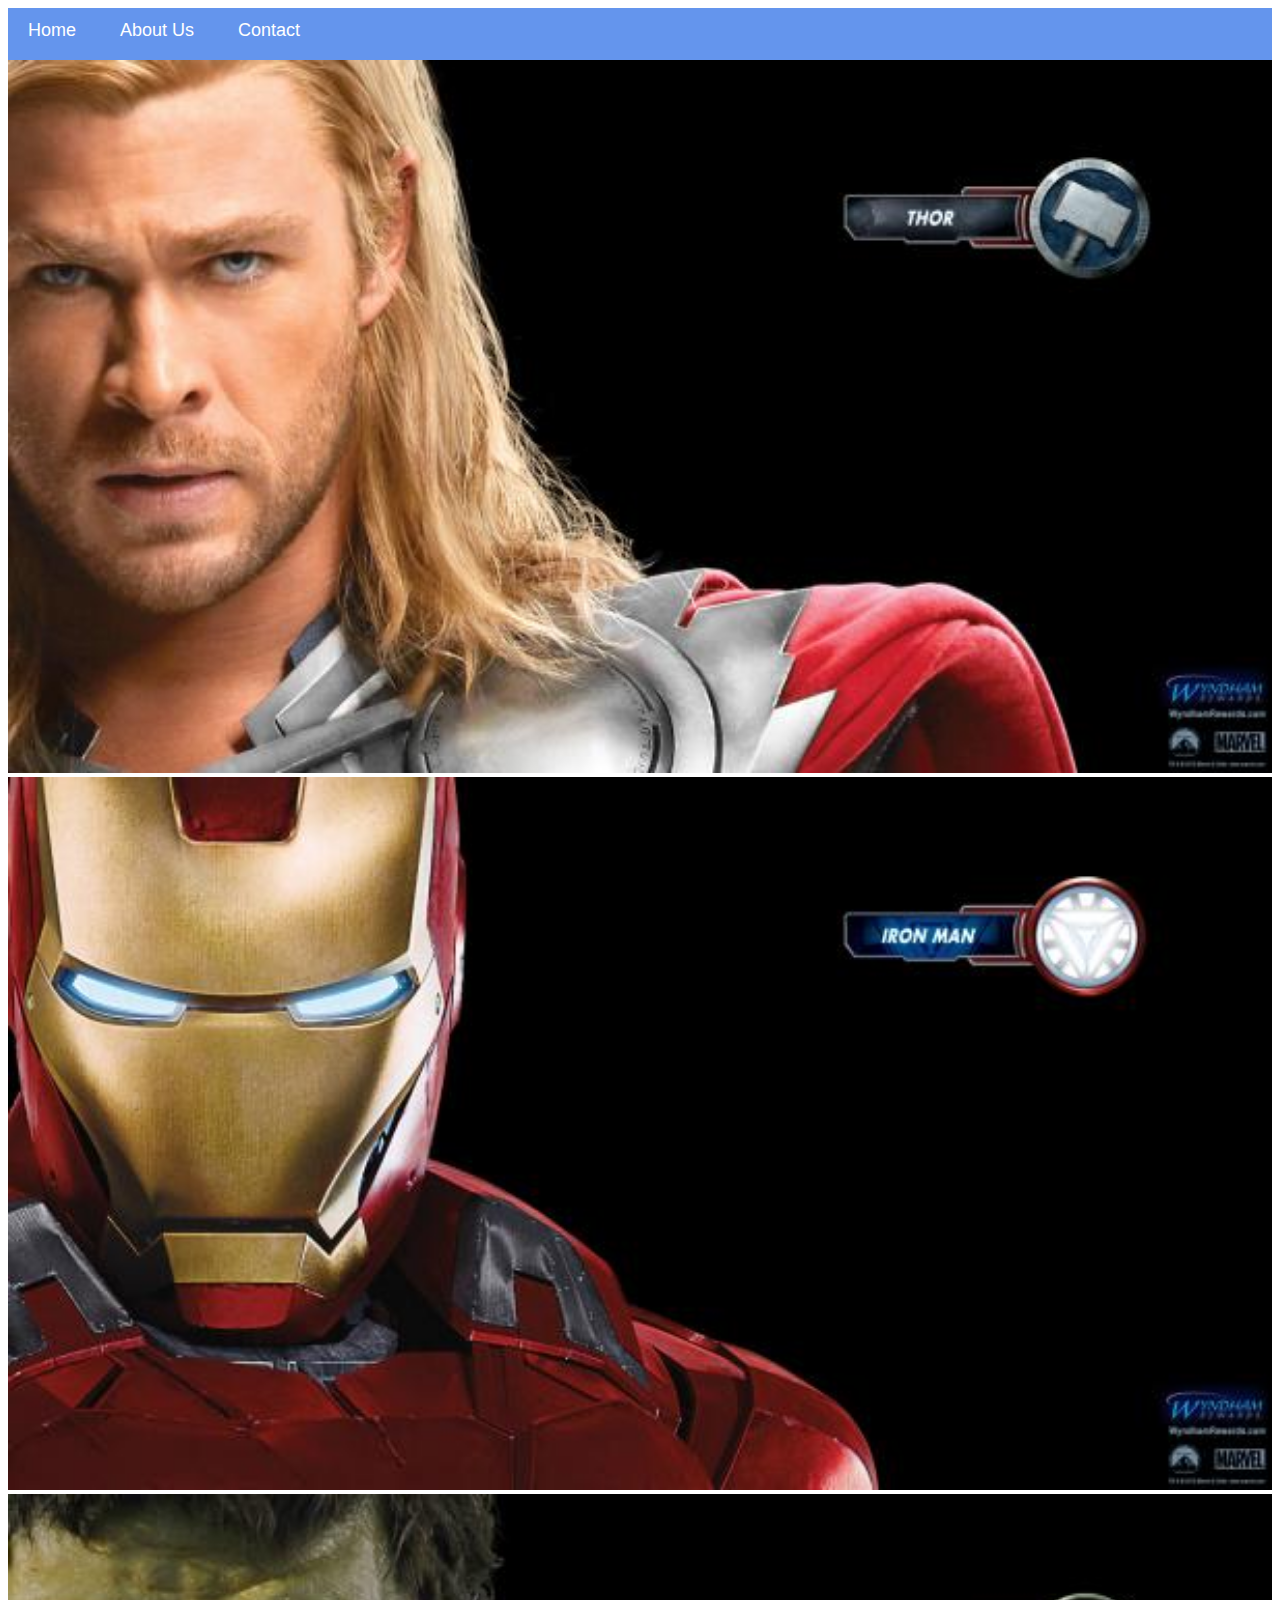
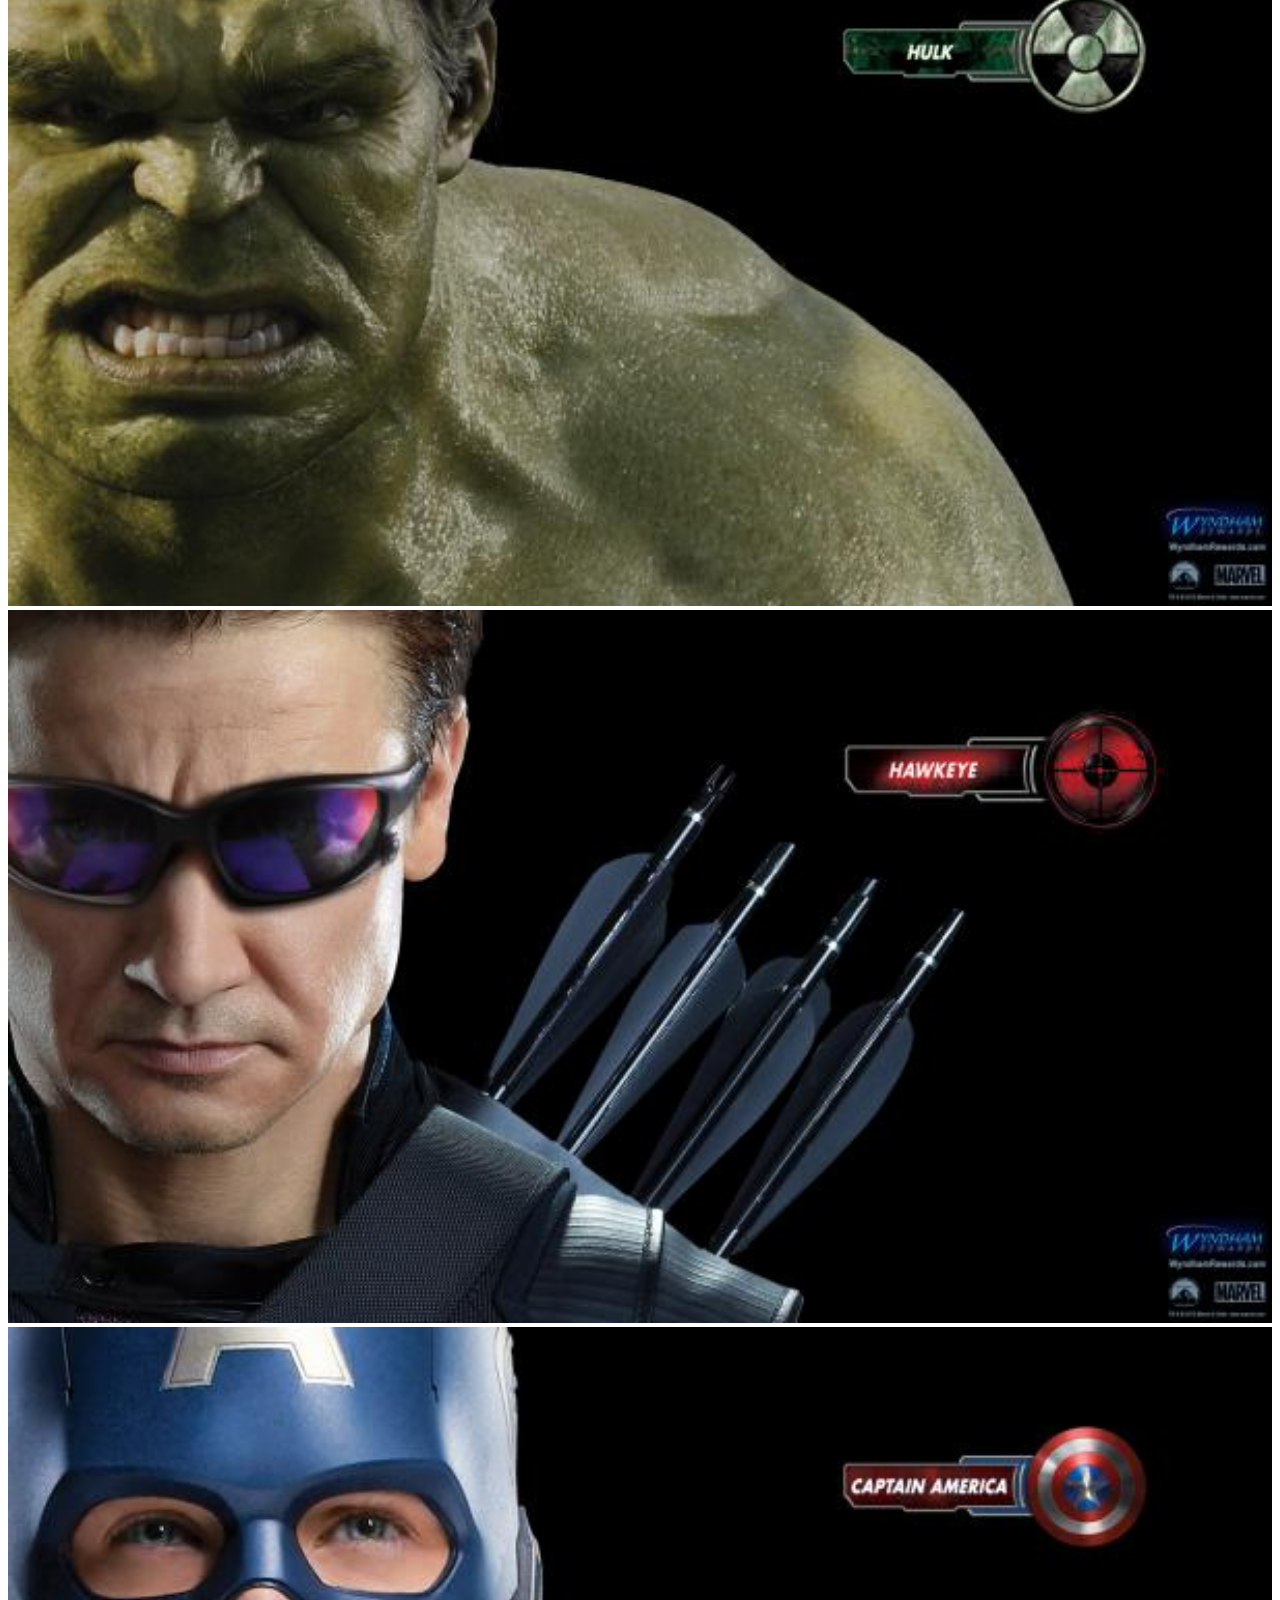
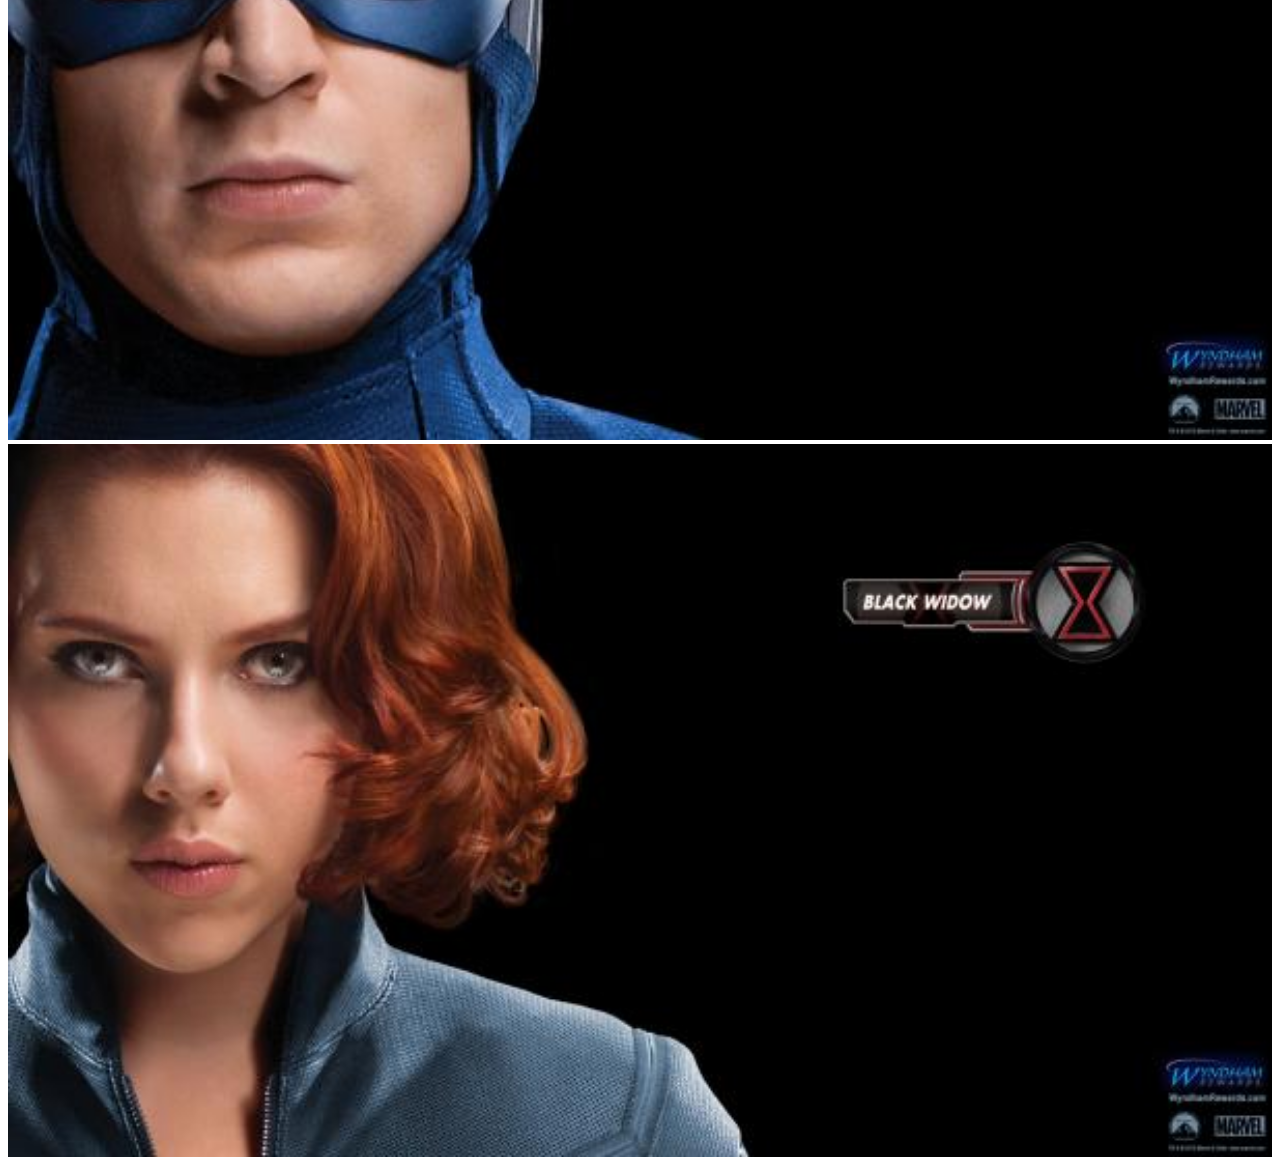
<file: index.html>
<!DOCTYPE html>
<html>
      <head>
            <link rel="stylesheet" href="style.css">
      </head>
      <body>
          <div id="menu">
            <a href="index.html">Home</a>
            <a href="about.html">About Us</a>
            <a href="contact.html">Contact</a>
          </div>

           <div class="gallery">
                <a href="avenger-1.html"><img src="images/avengers_01.jpg"/></a>
                <a href="avenger-2.html"><img src="images/avengers_02.jpg"/></a>
                <a href="avenger-3.html"><img src="images/avengers_03.jpg"/></a>
                <a href="avenger-4.html"><img src="images/avengers_04.jpg"/></a>
                <a href="avenger-5.html"><img src="images/avengers_05.jpg"/></a>
                <a href="avenger-6.html"><img src="images/avengers_06.jpg"/></a>
           </div>
      </body>
</html>
</file>
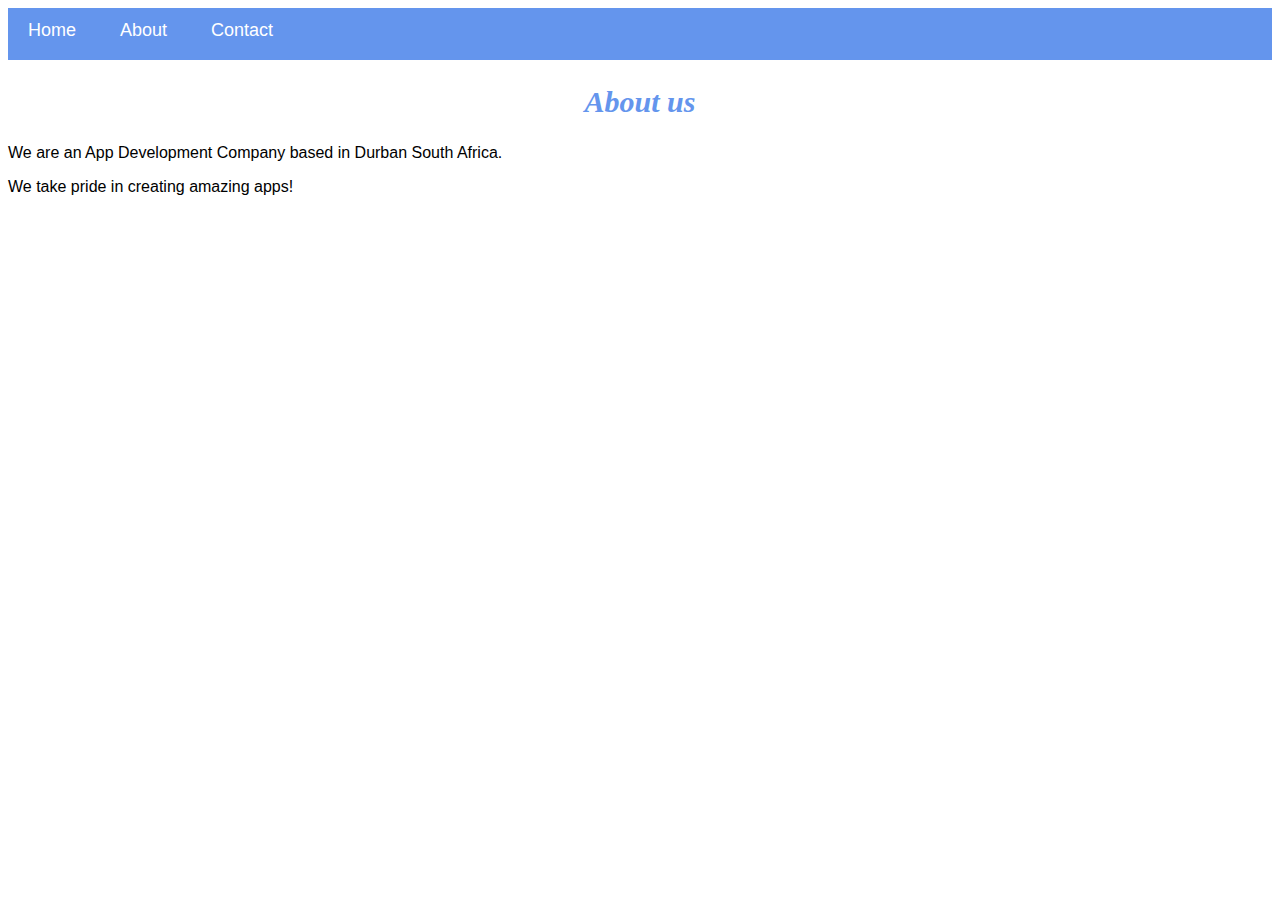
<file: about.html>
<!DOCTYPE html>
<html>
    <head>
        <link rel="stylesheet" href="style.css">
    </head>
    <body>
        <div id="menu">
            <a href="index.html">Home</a>
            <a href="about.html">About</a>
            <a href="contact.html">Contact</a>
        </div>
        <h2>About us</h2>
        <p>We are an App Development Company based in Durban South Africa.</p>
        <p>We take pride in creating amazing apps!</p> 
    </body>
</html>
</file>
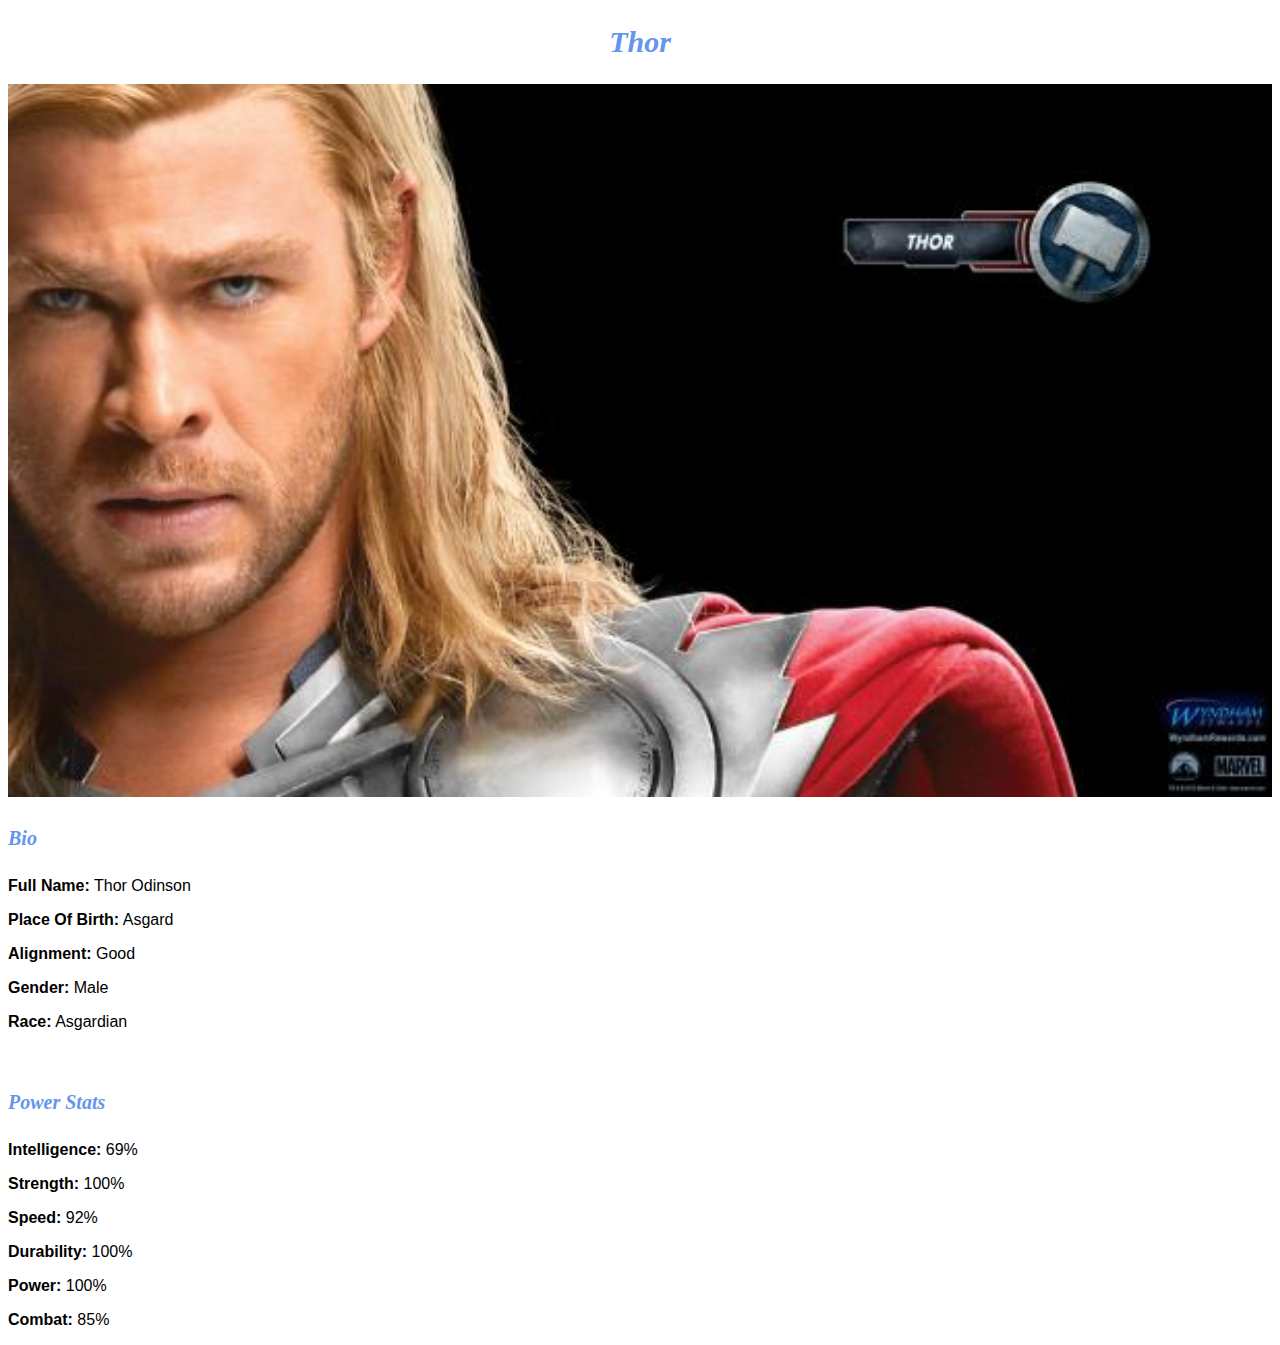
<file: avenger-1.html>
<!DOCTYPE html>
<html>
      <head> 
           <link rel="stylesheet" href="style.css"> 
       </head>
       <body> 
          <h2>Thor</h2>
          <div class="gallery"> 
              <img src="images/avengers_01.jpg"> 
          </div> 
          <h4>Bio</h4> 
          <p><b>Full Name:</b> Thor Odinson</p> 
          <p><b>Place Of Birth:</b> Asgard</p> 
          <p><b>Alignment:</b> Good</p> 
          <p><b>Gender:</b> Male</p>
          <p><b>Race:</b> Asgardian</p> 
          <br/>
          <h4>Power Stats</h4>
          <p><b>Intelligence:</b> 69%</p>
          <p><b>Strength:</b> 100%</p>
          <p><b>Speed:</b> 92%</p>
          <p><b>Durability:</b> 100%</p>
          <p><b>Power:</b> 100%</p>
          <p><b>Combat:</b> 85%</p>
      </body>
</html>
</file>
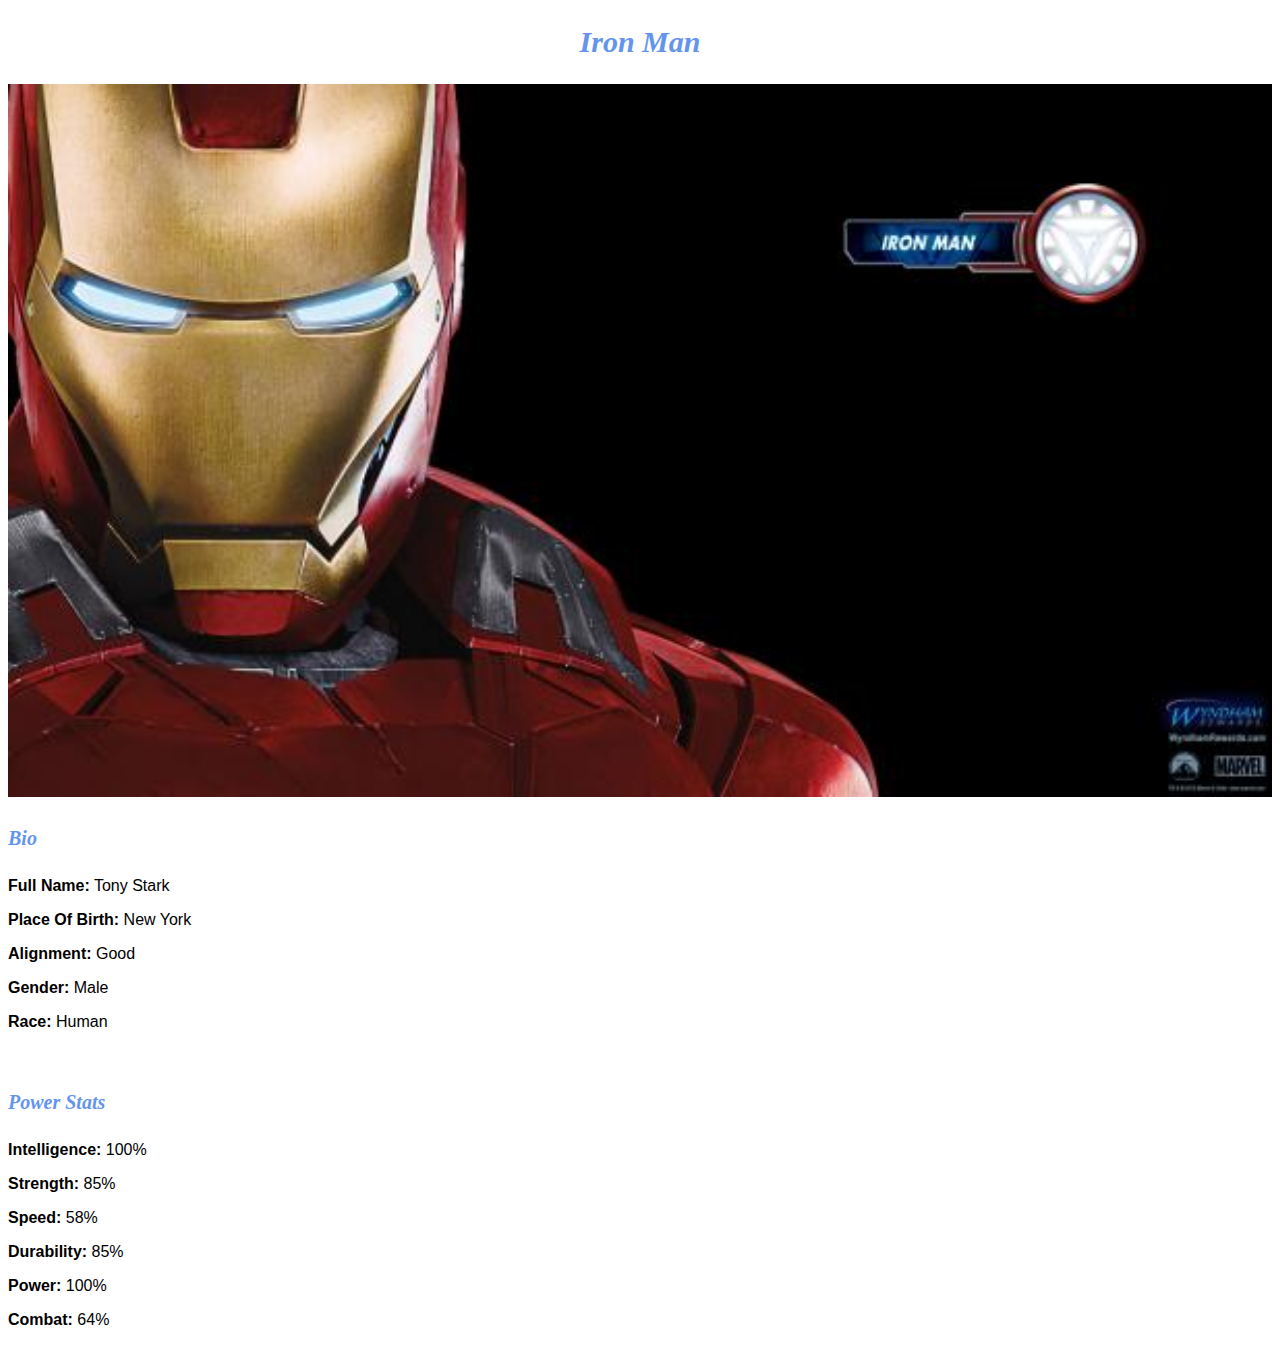
<file: avenger-2.html>
<!DOCTYPE html>
<html>
      <head> 
           <link rel="stylesheet" href="style.css"> 
       </head>
       <body> 
          <h2>Iron Man</h2>
          <div class="gallery"> 
              <img src="images/avengers_02.jpg"> 
          </div> 
          <h4>Bio</h4> 
          <p><b>Full Name:</b> Tony Stark</p> 
          <p><b>Place Of Birth:</b> New York</p> 
          <p><b>Alignment:</b> Good</p> 
          <p><b>Gender:</b> Male</p>
          <p><b>Race:</b> Human</p> 
          <br/>
          <h4>Power Stats</h4>
          <p><b>Intelligence:</b> 100%</p>
          <p><b>Strength:</b> 85%</p>
          <p><b>Speed:</b> 58%</p>
          <p><b>Durability:</b> 85%</p>
          <p><b>Power:</b> 100%</p>
          <p><b>Combat:</b> 64%</p>
      </body>
</html>
</file>
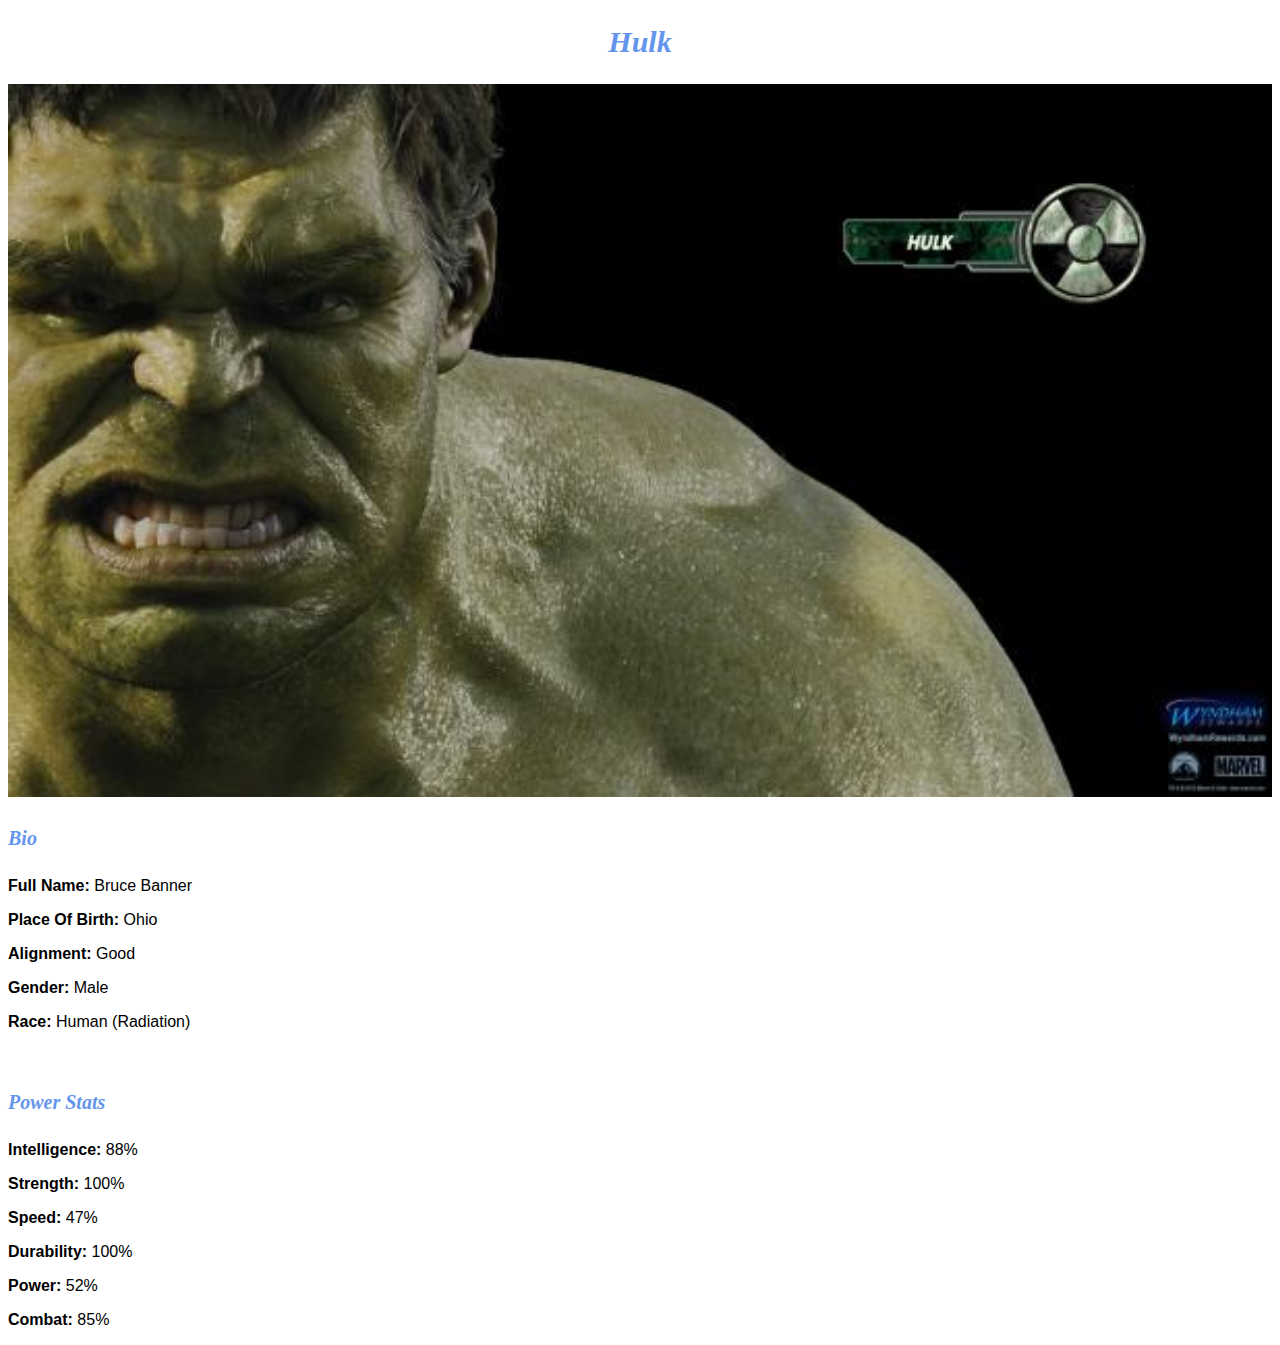
<file: avenger-3.html>
<!DOCTYPE html>
<html>
      <head> 
           <link rel="stylesheet" href="style.css"> 
       </head>
       <body> 
          <h2>Hulk</h2>
          <div class="gallery"> 
              <img src="images/avengers_03.jpg"> 
          </div> 
          <h4>Bio</h4> 
          <p><b>Full Name:</b> Bruce Banner</p> 
          <p><b>Place Of Birth:</b> Ohio</p> 
          <p><b>Alignment:</b> Good</p> 
          <p><b>Gender:</b> Male</p>
          <p><b>Race:</b> Human (Radiation)</p> 
          <br/>
          <h4>Power Stats</h4>
          <p><b>Intelligence:</b> 88%</p>
          <p><b>Strength:</b> 100%</p>
          <p><b>Speed:</b> 47%</p>
          <p><b>Durability:</b> 100%</p>
          <p><b>Power:</b> 52%</p>
          <p><b>Combat:</b> 85%</p>
      </body>
</html>
</file>
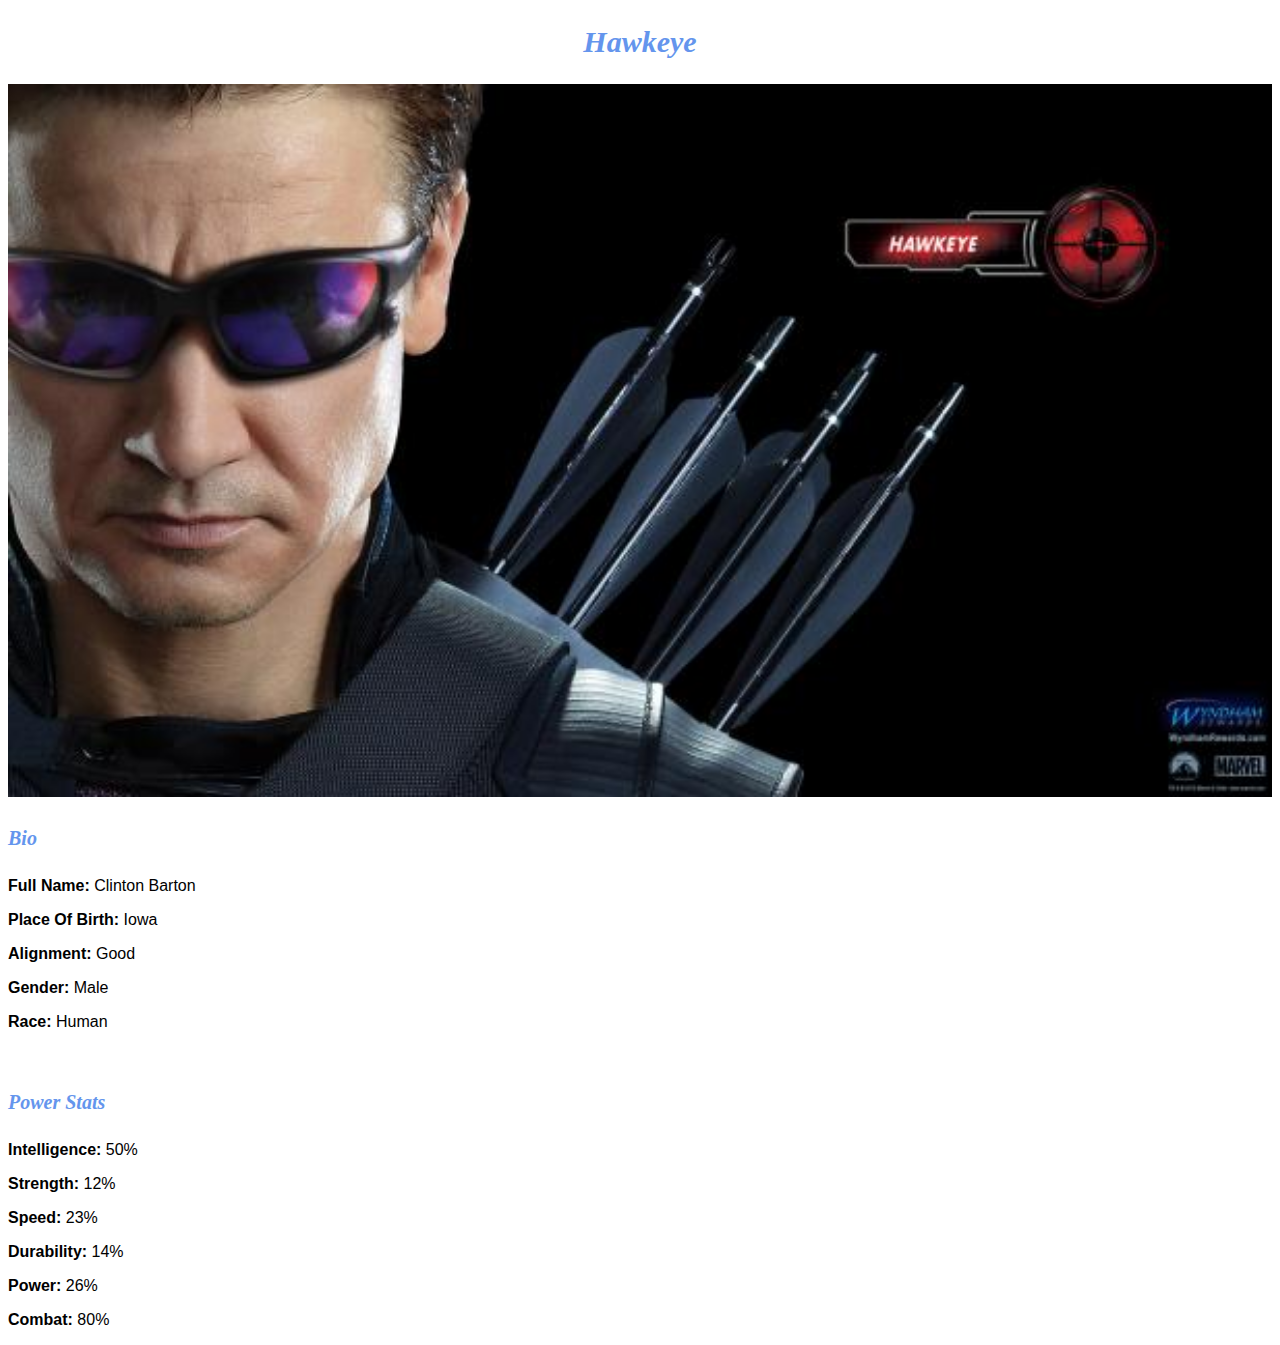
<file: avenger-4.html>
<!DOCTYPE html>
<html>
      <head> 
           <link rel="stylesheet" href="style.css"> 
       </head>
       <body> 
          <h2>Hawkeye</h2>
          <div class="gallery"> 
              <img src="images/avengers_04.jpg"> 
          </div> 
          <h4>Bio</h4> 
          <p><b>Full Name:</b> Clinton Barton</p> 
          <p><b>Place Of Birth:</b> Iowa</p> 
          <p><b>Alignment:</b> Good</p> 
          <p><b>Gender:</b> Male</p>
          <p><b>Race:</b> Human</p> 
          <br/>
          <h4>Power Stats</h4>
          <p><b>Intelligence:</b> 50%</p>
          <p><b>Strength:</b> 12%</p>
          <p><b>Speed:</b> 23%</p>
          <p><b>Durability:</b> 14%</p>
          <p><b>Power:</b> 26%</p>
          <p><b>Combat:</b> 80%</p>
      </body>
</html>
</file>
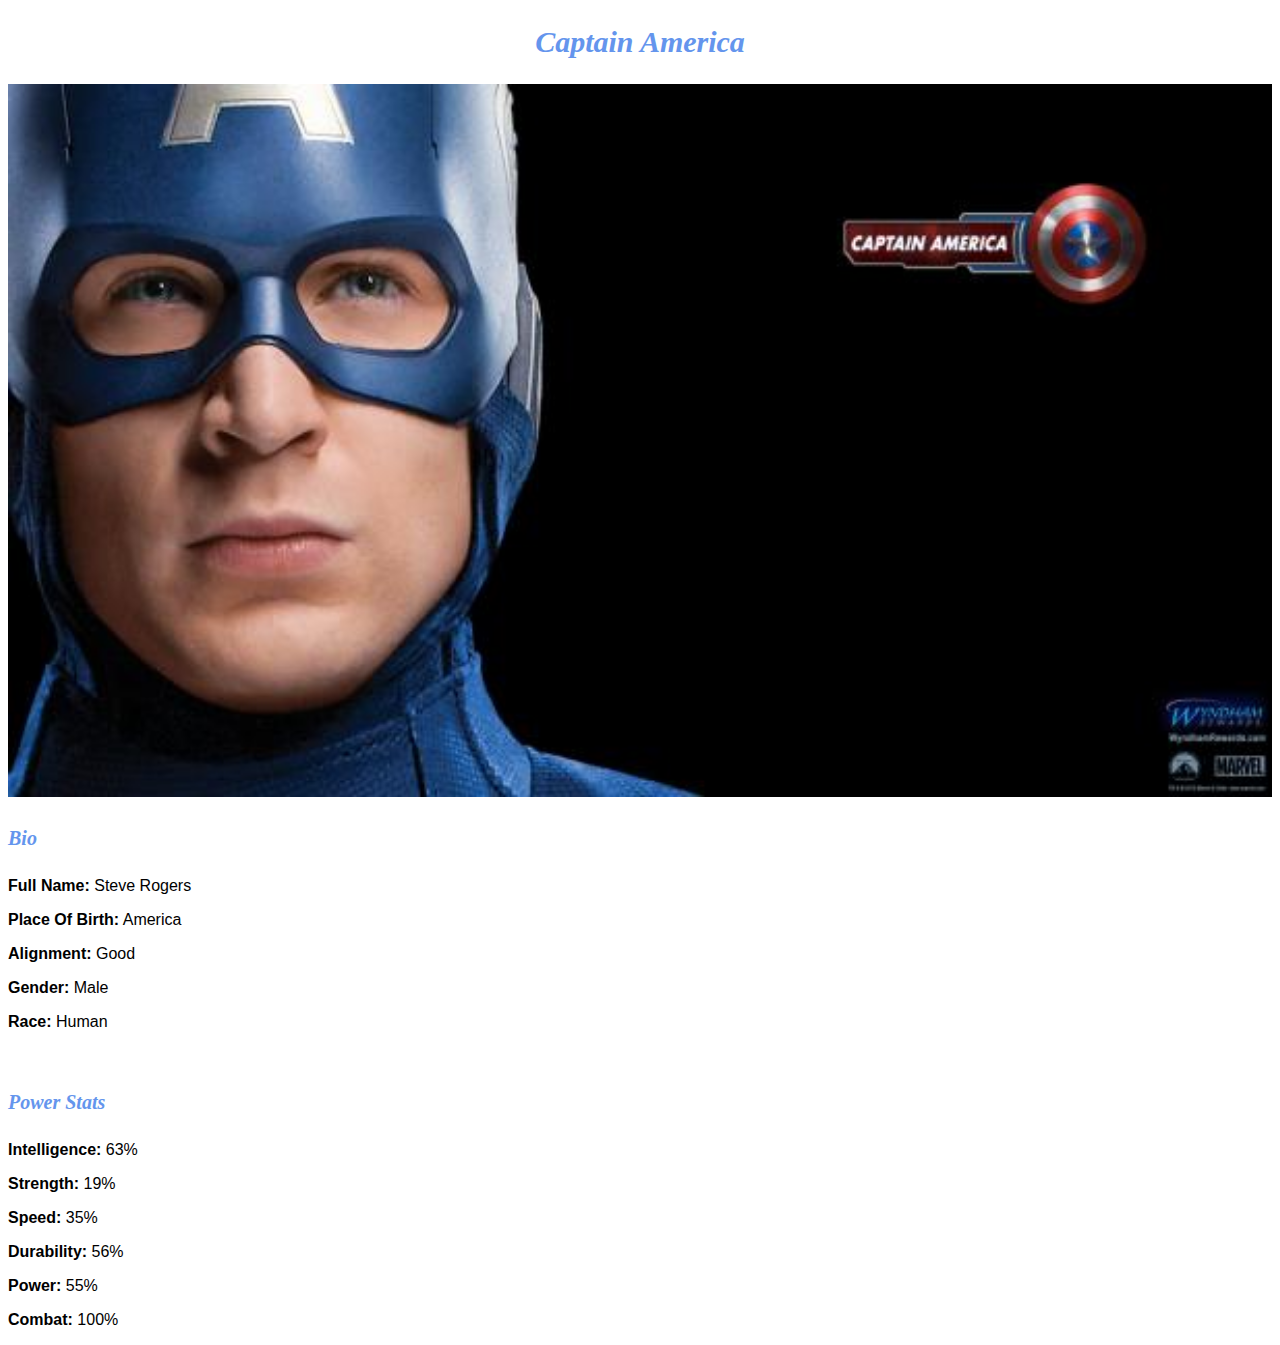
<file: avenger-5.html>
<!DOCTYPE html>
<html>
      <head> 
           <link rel="stylesheet" href="style.css"> 
       </head>
       <body> 
          <h2>Captain America</h2>
          <div class="gallery"> 
              <img src="images/avengers_05.jpg"> 
          </div> 
          <h4>Bio</h4> 
          <p><b>Full Name:</b> Steve Rogers</p> 
          <p><b>Place Of Birth:</b> America</p> 
          <p><b>Alignment:</b> Good</p> 
          <p><b>Gender:</b> Male</p>
          <p><b>Race:</b> Human</p> 
          <br/>
          <h4>Power Stats</h4>
          <p><b>Intelligence:</b> 63%</p>
          <p><b>Strength:</b> 19%</p>
          <p><b>Speed:</b> 35%</p>
          <p><b>Durability:</b> 56%</p>
          <p><b>Power:</b> 55%</p>
          <p><b>Combat:</b> 100%</p>
      </body>
</html>
</file>
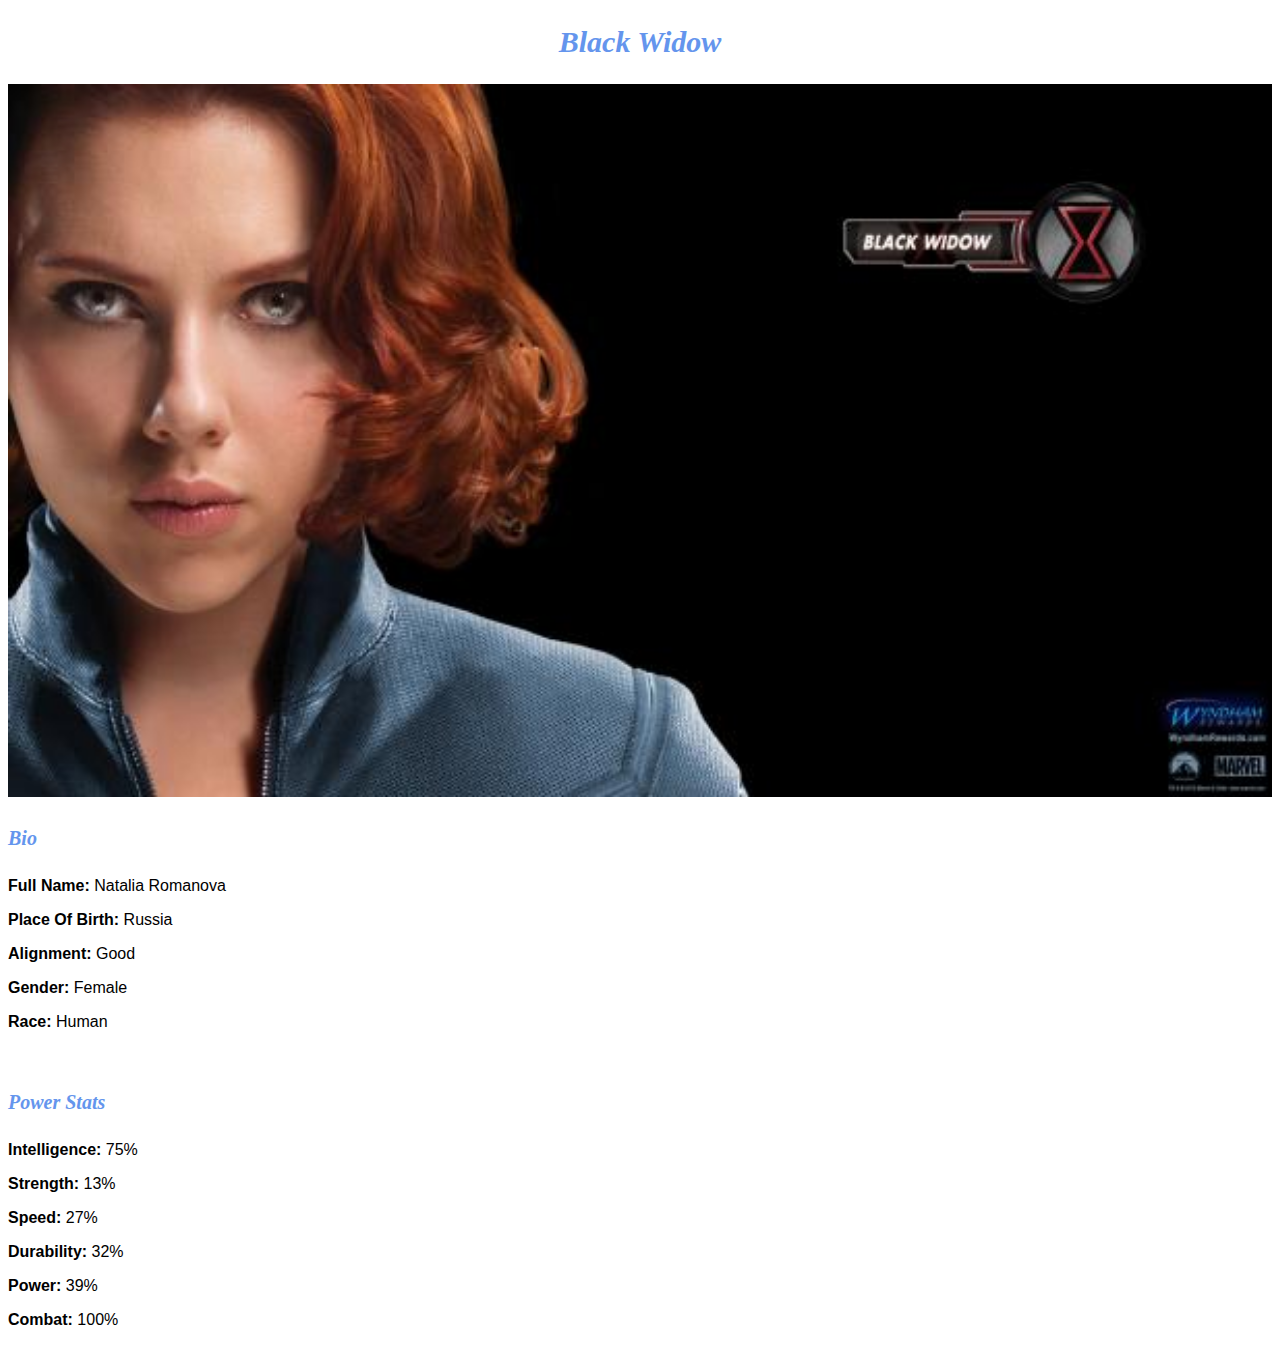
<file: avenger-6.html>
<!DOCTYPE html>
<html>
      <head> 
           <link rel="stylesheet" href="style.css"> 
       </head>
       <body> 
          <h2>Black Widow</h2>
          <div class="gallery"> 
              <img src="images/avengers_06.jpg"> 
          </div> 
          <h4>Bio</h4> 
          <p><b>Full Name:</b> Natalia Romanova</p> 
          <p><b>Place Of Birth:</b> Russia</p> 
          <p><b>Alignment:</b> Good</p> 
          <p><b>Gender:</b> Female</p>
          <p><b>Race:</b> Human</p> 
          <br/>
          <h4>Power Stats</h4>
          <p><b>Intelligence:</b> 75%</p>
          <p><b>Strength:</b> 13%</p>
          <p><b>Speed:</b> 27%</p>
          <p><b>Durability:</b> 32%</p>
          <p><b>Power:</b> 39%</p>
          <p><b>Combat:</b> 100%</p>
      </body>
</html>
</file>
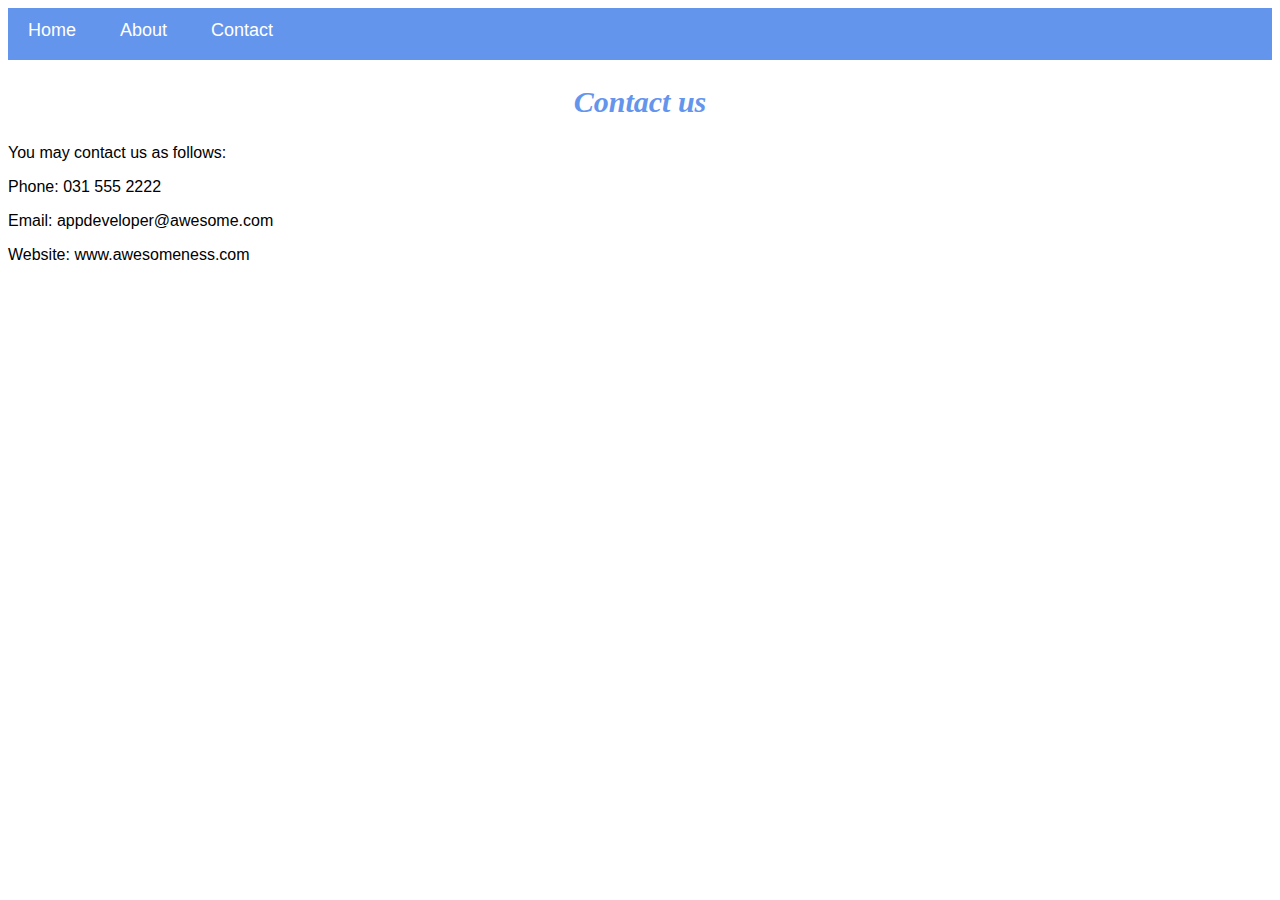
<file: contact.html>
<!DOCTYPE html>
<html>
    <head>
        <link rel="stylesheet" href="style.css">
    </head>
    <body>
        <div id="menu">
            <a href="index.html">Home</a>
            <a href="about.html">About</a>
            <a href="contact.html">Contact</a>
        </div>
        <h2>Contact us</h2>
        <p>You may contact us as follows:</p>
        <p>Phone: 031 555 2222</p>
        <p>Email: appdeveloper@awesome.com</p>
        <p>Website: www.awesomeness.com</p>
    </body>
</html>
</file>
<file: style.css>
.gallery img{
        width: 100%;
 }

h2{
   font-family: Impact, fantasy;
   text-align: center; 
   font-size: 30px;
   color: cornflowerblue;
   font-style: italic; 
    
}

h4{
    font-family: Impact, fantasy;
    font-size: 20px;
    font-style: italic;
    color: cornflowerblue;
}

p{
    font-family: Helvetica, sans-serif;
}

#menu{
      width:100%;
      height:40px;
      background-color: cornflowerblue;
      padding-top: 12px;
}

#menu a{
      color:#ffffff;
      font-family: Helvetica, sans-serif;
      font-size: 18px;
      text-decoration:none;
      font-weight: 800px;
      
      padding-left: 20px;
      padding-right: 20px;
}

#menu a:hover{
       color: #5077bd;
}
</file>
